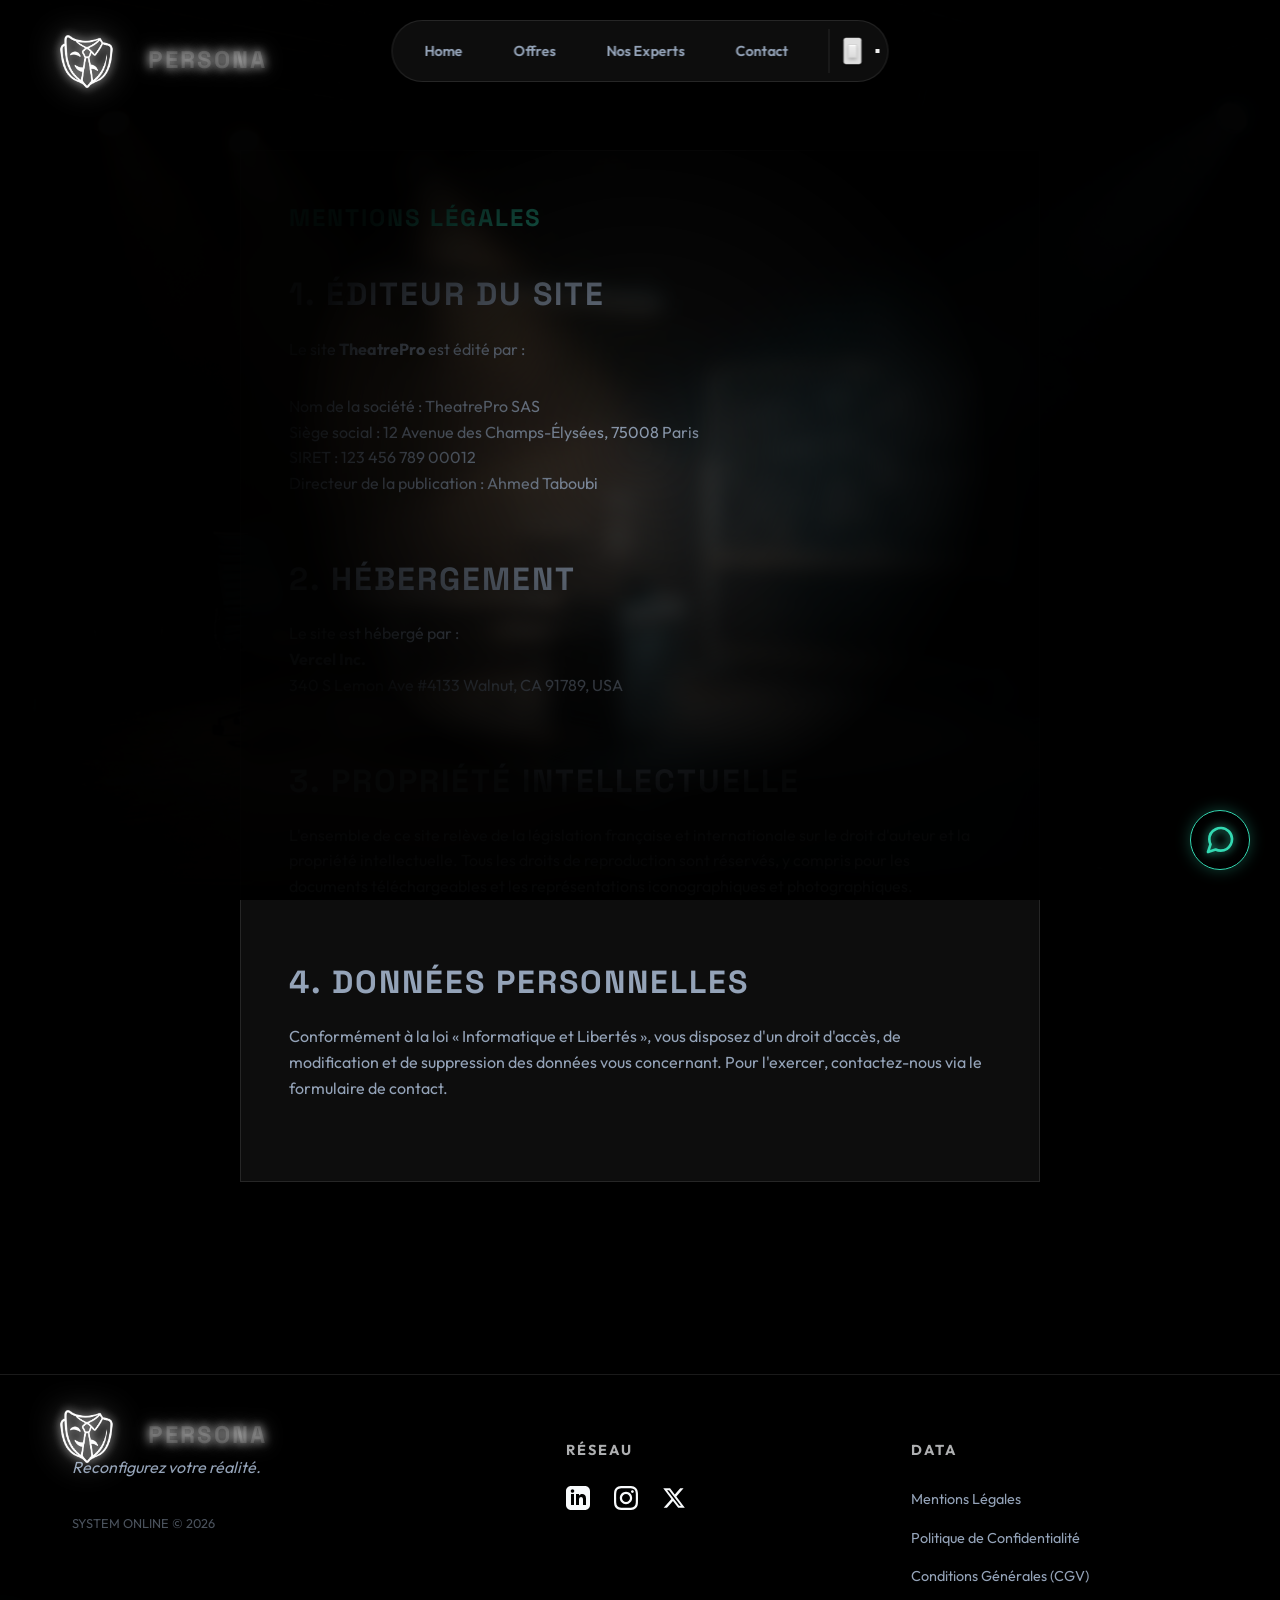
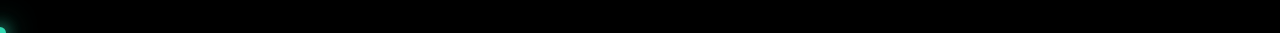
<file: mentions.html>
<!DOCTYPE html>
<html lang="fr">

<head>
    <meta charset="UTF-8">
    <meta name="viewport" content="width=device-width, initial-scale=1.0">
    <title>Mentions Légales - ThéâtrePro Futur</title>
    <meta name="robots" content="noindex">
    <link rel="icon" type="image/png" href="assets/img/favicon_neon_mask.png">
    <!-- FONTS -->
    <link rel="preconnect" href="https://fonts.googleapis.com">
    <link rel="preconnect" href="https://fonts.gstatic.com" crossorigin>
    <link
        href="https://fonts.googleapis.com/css2?family=Outfit:wght@300;400;600&family=Space+Grotesk:wght@300;500;700&display=swap"
        rel="stylesheet">
    <link rel="stylesheet" href="assets/css/styles.css?v=5.0">

</head>

<body class="dark-theme">
    <script>
        (function () {
            try {
                var theme = localStorage.getItem('theme') || 'dark';
                if (theme === 'light') {
                    document.body.classList.remove('dark-theme');
                    document.body.classList.add('light-mode');
                } else {
                    document.body.classList.add('dark-theme');
                    document.body.classList.remove('light-mode');
                }
            } catch (e) { }
        })();
    </script>


    <div class="noise-overlay"></div>
    <div id="spotlight"></div>

    <!-- NAV -->
    <!-- DYNAMIC LIGHTS (Synced with 3D Masks via JS) -->
    <div id="dynamic-lights">
        <div id="light-1" class="moving-glow glow-cyan"></div>
        <div id="light-2" class="moving-glow glow-red"></div>
        <div id="light-3" class="moving-glow glow-purple"></div>
    </div>

    <!-- SITE LOGO (Standalone) -->
    <a href="/" class="site-logo">
        <img src="assets/img/logo-white.png" alt="TheatrePro" class="logo-img logo-dark">
        <img src="assets/img/logo-black.png" alt="TheatrePro" class="logo-img logo-light">
        <span class="logo-text">PERSONA</span>
    </a>

    <!-- TUBELIGHT NAV -->
    <nav class="tubelight-nav">
        <div class="nav-container">
            <!-- Lamp (Active Indicator) -->
            <div id="nav-lamp" class="nav-lamp">
                <div class="lamp-beam"></div>
                <div class="lamp-glow"></div>
            </div>

            <!-- Items Wrapper -->
            <div class="nav-items-wrapper" id="nav-links">
                <a href="/" class="nav-item">Home</a>
                <a href="/#offres" class="nav-item">Offres</a>
                <a href="/squad/" class="nav-item">Nos Experts</a>
                <a href="#contact" class="nav-item">Contact</a>
            </div>

            <!-- Mobile L-Shape Controls -->
            <div class="mobile-l-shape">
                <a href="https://wa.me/212614693835" class="whatsapp-float" target="_blank"
                    aria-label="WhatsApp Contact">
                    <svg xmlns="http://www.w3.org/2000/svg" width="32" height="32" viewBox="0 0 24 24" fill="none"
                        stroke="currentColor" stroke-width="2" stroke-linecap="round" stroke-linejoin="round"
                        class="feather feather-message-circle">
                        <path
                            d="M21 11.5a8.38 8.38 0 0 1-.9 3.8 8.5 8.5 0 0 1-7.6 4.7 8.38 8.38 0 0 1-3.8-.9L3 21l1.9-5.7a8.38 8.38 0 0 1-.9-3.8 8.5 8.5 0 0 1 4.7-7.6 8.38 8.38 0 0 1 3.8-.9h.5a8.48 8.48 0 0 1 8 8v.5z">
                        </path>
                    </svg>
                </a>
                <div class="mobile-bottom-row">
                    <div class="tubelight-switch">
                        <div class="switch-pointer"><span>START THE SHOW</span></div>
                        <div id="theme-switch" class="wall-switch" role="button" aria-label="Interrupteur">
                            <div class="switch-plate">
                                <div class="switch-rocker"></div>
                            </div>
                        </div>
                    </div>
                    <button class="hamburger-menu" id="mobile-menu-btn" aria-label="Menu">
                        <span class="bar"></span>
                        <span class="bar"></span>
                        <span class="bar"></span>
                    </button>
                </div>
            </div>
        </div>
    </nav>

    <!-- CONTENT -->
    <section class="section" style="padding-top: 150px;">
        <div class="container">
            <div class="glass-card" style="padding: 3rem; max-width: 800px; margin: 0 auto;">
                <h1 style="color: var(--neon-cyan); margin-bottom: 2rem;">MENTIONS LÉGALES</h1>

                <div class="legal-content" style="color: var(--text-gray); line-height: 1.6;">
                    <h3>1. ÉDITEUR DU SITE</h3>
                    <p>Le site <strong>TheatrePro</strong> est édité par :</p>
                    <p>
                        Nom de la société : TheatrePro SAS<br>
                        Siège social : 12 Avenue des Champs-Élysées, 75008 Paris<br>
                        SIRET : 123 456 789 00012<br>
                        Directeur de la publication : Ahmed Taboubi
                    </p>
                    <br>

                    <h3>2. HÉBERGEMENT</h3>
                    <p>
                        Le site est hébergé par :<br>
                        <strong>Vercel Inc.</strong><br>
                        340 S Lemon Ave #4133 Walnut, CA 91789, USA
                    </p>
                    <br>

                    <h3>3. PROPRIÉTÉ INTELLECTUELLE</h3>
                    <p>
                        L'ensemble de ce site relève de la législation française et internationale sur le droit d'auteur
                        et la propriété intellectuelle. Tous les droits de reproduction sont réservés, y compris pour
                        les documents téléchargeables et les représentations iconographiques et photographiques.
                    </p>
                    <br>

                    <h3>4. DONNÉES PERSONNELLES</h3>
                    <p>
                        Conformément à la loi « Informatique et Libertés », vous disposez d'un droit d'accès, de
                        modification et de suppression des données vous concernant. Pour l'exercer, contactez-nous via
                        le formulaire de contact.
                    </p>
                </div>
            </div>
        </div>
    </section>

    <!-- WHATSAPP FLOATING BUTTON (DESKTOP EXTERNAL) -->
    <a href="https://wa.me/212614693835" class="whatsapp-desktop" target="_blank" aria-label="WhatsApp Contact">
        <svg xmlns="http://www.w3.org/2000/svg" width="32" height="32" viewBox="0 0 24 24" fill="none"
            stroke="currentColor" stroke-width="2" stroke-linecap="round" stroke-linejoin="round"
            class="feather feather-message-circle">
            <path
                d="M21 11.5a8.38 8.38 0 0 1-.9 3.8 8.5 8.5 0 0 1-7.6 4.7 8.38 8.38 0 0 1-3.8-.9L3 21l1.9-5.7a8.38 8.38 0 0 1-.9-3.8 8.5 8.5 0 0 1 4.7-7.6 8.38 8.38 0 0 1 3.8-.9h.5a8.48 8.48 0 0 1 8 8v.5z">
            </path>
        </svg>
    </a>

    <!-- FOOTER -->
    <footer class="glass-footer">
        <div class="container footer-grid">
            <div class="footer-col brand-col">
                <!-- Footer Logo Replaced -->
                <a href="/" class="site-logo footer-logo">
                    <img src="assets/img/logo-white.png" alt="TheatrePro" class="logo-img logo-dark">
                    <img src="assets/img/logo-black.png" alt="TheatrePro" class="logo-img logo-light">
                    <span class="logo-text">PERSONA</span>
                </a>
                <p class="f-tagline">Reconfigurez votre réalité.</p>
                <div class="copyright">SYSTEM ONLINE © 2026</div>
            </div>

            <div class="footer-col social-col">
                <h4>RÉSEAU</h4>
                <div class="social-links row">
                    <a href="#" class="social-link" aria-label="LinkedIn">
                        <svg viewBox="0 0 24 24" fill="currentColor" width="24" height="24">
                            <path
                                d="M19 0h-14c-2.761 0-5 2.239-5 5v14c0 2.761 2.239 5 5 5h14c2.762 0 5-2.239 5-5v-14c0-2.761-2.238-5-5-5zm-11 19h-3v-11h3v11zm-1.5-12.268c-.966 0-1.75-.79-1.75-1.764s.784-1.764 1.75-1.764 1.75.79 1.75 1.764-.783 1.764-1.75 1.764zm13.5 12.268h-3v-5.604c0-3.368-4-3.113-4 0v5.604h-3v-11h3v1.765c1.396-2.586 7-2.777 7 2.476v6.759z" />
                        </svg>
                    </a>
                    <a href="#" class="social-link" aria-label="Instagram">
                        <svg viewBox="0 0 24 24" fill="currentColor" width="24" height="24">
                            <path
                                d="M12 2.163c3.204 0 3.584.012 4.85.07 3.252.148 4.771 1.691 4.919 4.919.058 1.265.069 1.645.069 4.849 0 3.205-.012 3.584-.069 4.849-.149 3.225-1.664 4.771-4.919 4.919-1.266.058-1.644.07-4.85.07-3.204 0-3.584-.012-4.849-.07-3.26-.149-4.771-1.699-4.919-4.92-.058-1.265-.07-1.644-.07-4.849 0-3.204.013-3.583.07-4.849.149-3.227 1.664-4.771 4.919-4.919 1.266-.057 1.645-.069 4.849-.069zm0-2.163c-3.259 0-3.667.014-4.947.072-4.358.2-6.78 2.618-6.98 6.98-.059 1.281-.073 1.689-.073 4.948 0 3.259.014 3.668.072 4.948.2 4.358 2.618 6.78 6.98 6.98 1.281.058 1.689.072 4.948.072 3.259 0 3.668-.014 4.948-.072 4.354-.2 6.782-2.618 6.979-6.98.059-1.28.073-1.689.073-4.948 0-3.259-.014-3.667-.072-4.947-.196-4.354-2.617-6.78-6.979-6.98-1.281-.059-1.69-.073-4.949-.073zm0 5.838c-3.403 0-6.162 2.759-6.162 6.162s2.759 6.163 6.162 6.163 6.162-2.759 6.162-6.163c0-3.403-2.759-6.162-6.162-6.162zm0 10.162c-2.209 0-4-1.79-4-4 0-2.209 1.791-4 4-4s4 1.791 4 4c0 2.21-1.791 4-4 4zm6.406-11.845c-.796 0-1.441.645-1.441 1.44s.645 1.44 1.441 1.44c.795 0 1.439-.645 1.439-1.44s-.644-1.44-1.439-1.44z" />
                        </svg>
                    </a>
                    <a href="#" class="social-link" aria-label="Twitter">
                        <svg viewBox="0 0 24 24" fill="currentColor" width="24" height="24">
                            <path
                                d="M18.244 2.25h3.308l-7.227 8.26 8.502 11.24H16.17l-5.214-6.817L4.99 21.75H1.68l7.73-8.835L1.254 2.25H8.08l4.713 6.231zm-1.161 17.52h1.833L7.084 4.126H5.117z" />
                        </svg>
                    </a>
                </div>
            </div>

            <div class="footer-col legal-col">
                <h4>DATA</h4>
                <ul class="legal-links">
                    <li><a href="mentions.html">Mentions Légales</a></li>
                    <li><a href="#">Politique de Confidentialité</a></li>
                    <li><a href="#">Conditions Générales (CGV)</a></li>
                </ul>
            </div>
        </div>
    </footer>

    <!-- EXTERNAL SCRIPTS -->
    <script src="assets/js/script.js?v=2.0"></script>
</body>

</html>
</file>
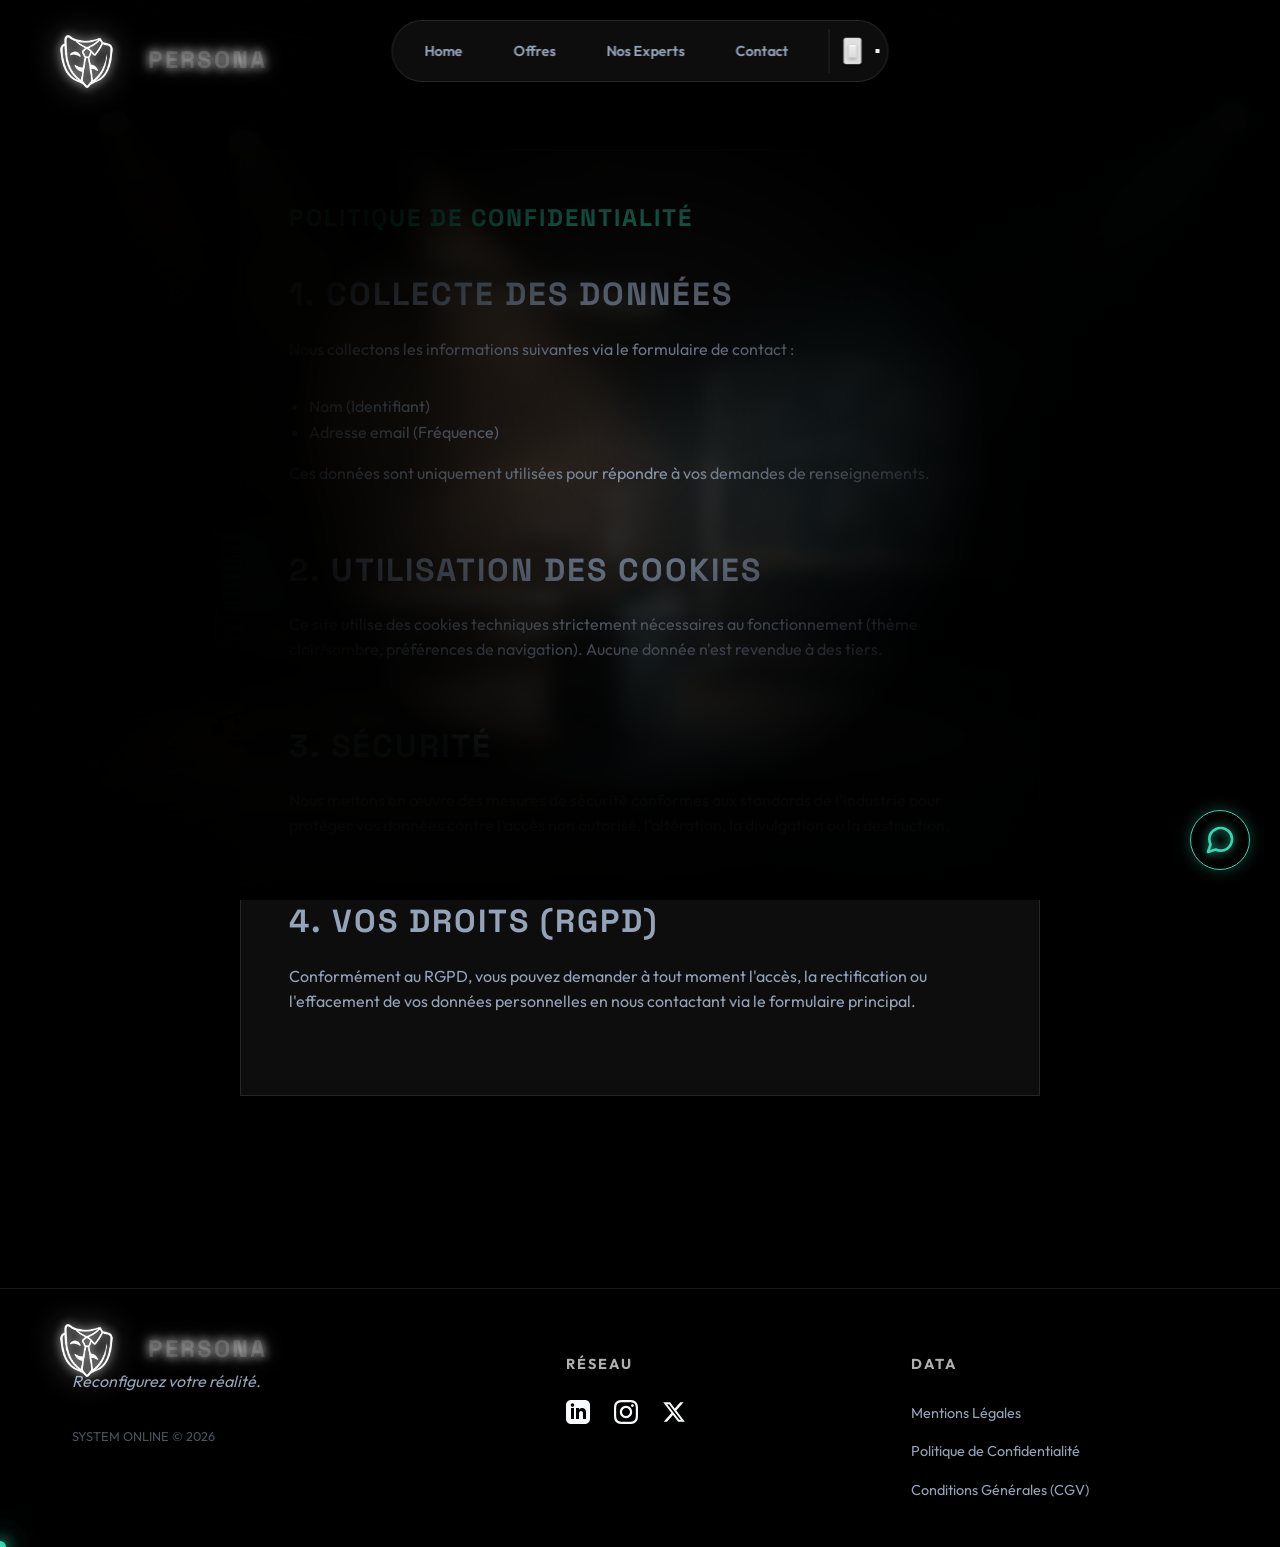
<file: privacy.html>
<!DOCTYPE html>
<html lang="fr">

<head>
    <meta charset="UTF-8">
    <meta name="viewport" content="width=device-width, initial-scale=1.0">
    <title>Confidentialité - ThéâtrePro Futur</title>
    <meta name="robots" content="noindex">
    <link rel="icon" type="image/png" href="assets/img/favicon_neon_mask.png">
    <!-- FONTS -->
    <link rel="preconnect" href="https://fonts.googleapis.com">
    <link rel="preconnect" href="https://fonts.gstatic.com" crossorigin>
    <link
        href="https://fonts.googleapis.com/css2?family=Outfit:wght@300;400;600&family=Space+Grotesk:wght@300;500;700&display=swap"
        rel="stylesheet">
    <link rel="stylesheet" href="assets/css/styles.css?v=5.0">

</head>

<body class="dark-theme">
    <script>
        (function () {
            try {
                var theme = localStorage.getItem('theme') || 'dark';
                if (theme === 'light') {
                    document.body.classList.remove('dark-theme');
                    document.body.classList.add('light-mode');
                } else {
                    document.body.classList.add('dark-theme');
                    document.body.classList.remove('light-mode');
                }
            } catch (e) { }
        })();
    </script>


    <div class="noise-overlay"></div>
    <div id="spotlight"></div>

    <!-- NAV -->
    <!-- DYNAMIC LIGHTS (Synced with 3D Masks via JS) -->
    <div id="dynamic-lights">
        <div id="light-1" class="moving-glow glow-cyan"></div>
        <div id="light-2" class="moving-glow glow-red"></div>
        <div id="light-3" class="moving-glow glow-purple"></div>
    </div>

    <!-- SITE LOGO (Standalone) -->
    <a href="/" class="site-logo">
        <img src="assets/img/logo-white.png" alt="TheatrePro" class="logo-img logo-dark">
        <img src="assets/img/logo-black.png" alt="TheatrePro" class="logo-img logo-light">
        <span class="logo-text">PERSONA</span>
    </a>

    <!-- TUBELIGHT NAV -->
    <nav class="tubelight-nav">
        <div class="nav-container">
            <!-- Lamp (Active Indicator) -->
            <div id="nav-lamp" class="nav-lamp">
                <div class="lamp-beam"></div>
                <div class="lamp-glow"></div>
            </div>

            <!-- Items Wrapper -->
            <div class="nav-items-wrapper" id="nav-links">
                <a href="/" class="nav-item">Home</a>
                <a href="/#offres" class="nav-item">Offres</a>
                <a href="/squad/" class="nav-item">Nos Experts</a>
                <a href="#contact" class="nav-item">Contact</a>
            </div>

            <!-- Mobile L-Shape Controls -->
            <div class="mobile-l-shape">
                <a href="https://wa.me/212614693835" class="whatsapp-float" target="_blank"
                    aria-label="WhatsApp Contact">
                    <svg xmlns="http://www.w3.org/2000/svg" width="32" height="32" viewBox="0 0 24 24" fill="none"
                        stroke="currentColor" stroke-width="2" stroke-linecap="round" stroke-linejoin="round"
                        class="feather feather-message-circle">
                        <path
                            d="M21 11.5a8.38 8.38 0 0 1-.9 3.8 8.5 8.5 0 0 1-7.6 4.7 8.38 8.38 0 0 1-3.8-.9L3 21l1.9-5.7a8.38 8.38 0 0 1-.9-3.8 8.5 8.5 0 0 1 4.7-7.6 8.38 8.38 0 0 1 3.8-.9h.5a8.48 8.48 0 0 1 8 8v.5z">
                        </path>
                    </svg>
                </a>
                <div class="mobile-bottom-row">
                    <div class="tubelight-switch">
                        <div class="switch-pointer"><span>START THE SHOW</span></div>
                        <div id="theme-switch" class="wall-switch" role="button" aria-label="Interrupteur">
                            <div class="switch-plate">
                                <div class="switch-rocker"></div>
                            </div>
                        </div>
                    </div>
                    <button class="hamburger-menu" id="mobile-menu-btn" aria-label="Menu">
                        <span class="bar"></span>
                        <span class="bar"></span>
                        <span class="bar"></span>
                    </button>
                </div>
            </div>
        </div>
    </nav>

    <!-- CONTENT -->
    <section class="section" style="padding-top: 150px;">
        <div class="container">
            <div class="glass-card" style="padding: 3rem; max-width: 800px; margin: 0 auto;">
                <h1 style="color: var(--neon-cyan); margin-bottom: 2rem;">POLITIQUE DE CONFIDENTIALITÉ</h1>

                <div class="legal-content" style="color: var(--text-gray); line-height: 1.6;">
                    <h3>1. COLLECTE DES DONNÉES</h3>
                    <p>Nous collectons les informations suivantes via le formulaire de contact :</p>
                    <ul style="list-style-type: disc; margin-left: 20px; margin-bottom: 1rem;">
                        <li>Nom (Identifiant)</li>
                        <li>Adresse email (Fréquence)</li>
                    </ul>
                    <p>Ces données sont uniquement utilisées pour répondre à vos demandes de renseignements.</p>
                    <br>

                    <h3>2. UTILISATION DES COOKIES</h3>
                    <p>
                        Ce site utilise des cookies techniques strictement nécessaires au fonctionnement (thème
                        clair/sombre, préférences de navigation). Aucune donnée n'est revendue à des tiers.
                    </p>
                    <br>

                    <h3>3. SÉCURITÉ</h3>
                    <p>
                        Nous mettons en œuvre des mesures de sécurité conformes aux standards de l'industrie pour
                        protéger vos données contre l'accès non autorisé, l'altération, la divulgation ou la
                        destruction.
                    </p>
                    <br>

                    <h3>4. VOS DROITS (RGPD)</h3>
                    <p>
                        Conformément au RGPD, vous pouvez demander à tout moment l'accès, la rectification ou
                        l'effacement de vos données personnelles en nous contactant via le formulaire principal.
                    </p>
                </div>
            </div>
        </div>
    </section>

    <!-- WHATSAPP FLOATING BUTTON (DESKTOP EXTERNAL) -->
    <a href="https://wa.me/212614693835" class="whatsapp-desktop" target="_blank" aria-label="WhatsApp Contact">
        <svg xmlns="http://www.w3.org/2000/svg" width="32" height="32" viewBox="0 0 24 24" fill="none"
            stroke="currentColor" stroke-width="2" stroke-linecap="round" stroke-linejoin="round"
            class="feather feather-message-circle">
            <path
                d="M21 11.5a8.38 8.38 0 0 1-.9 3.8 8.5 8.5 0 0 1-7.6 4.7 8.38 8.38 0 0 1-3.8-.9L3 21l1.9-5.7a8.38 8.38 0 0 1-.9-3.8 8.5 8.5 0 0 1 4.7-7.6 8.38 8.38 0 0 1 3.8-.9h.5a8.48 8.48 0 0 1 8 8v.5z">
            </path>
        </svg>
    </a>

    <!-- FOOTER -->
    <footer class="glass-footer">
        <div class="container footer-grid">
            <div class="footer-col brand-col">
                <!-- Footer Logo Replaced -->
                <a href="/" class="site-logo footer-logo">
                    <img src="assets/img/logo-white.png" alt="TheatrePro" class="logo-img logo-dark">
                    <img src="assets/img/logo-black.png" alt="TheatrePro" class="logo-img logo-light">
                    <span class="logo-text">PERSONA</span>
                </a>
                <p class="f-tagline">Reconfigurez votre réalité.</p>
                <div class="copyright">SYSTEM ONLINE © 2026</div>
            </div>

            <div class="footer-col social-col">
                <h4>RÉSEAU</h4>
                <div class="social-links row">
                    <a href="#" class="social-link" aria-label="LinkedIn">
                        <svg viewBox="0 0 24 24" fill="currentColor" width="24" height="24">
                            <path
                                d="M19 0h-14c-2.761 0-5 2.239-5 5v14c0 2.761 2.239 5 5 5h14c2.762 0 5-2.239 5-5v-14c0-2.761-2.238-5-5-5zm-11 19h-3v-11h3v11zm-1.5-12.268c-.966 0-1.75-.79-1.75-1.764s.784-1.764 1.75-1.764 1.75.79 1.75 1.764-.783 1.764-1.75 1.764zm13.5 12.268h-3v-5.604c0-3.368-4-3.113-4 0v5.604h-3v-11h3v1.765c1.396-2.586 7-2.777 7 2.476v6.759z" />
                        </svg>
                    </a>
                    <a href="#" class="social-link" aria-label="Instagram">
                        <svg viewBox="0 0 24 24" fill="currentColor" width="24" height="24">
                            <path
                                d="M12 2.163c3.204 0 3.584.012 4.85.07 3.252.148 4.771 1.691 4.919 4.919.058 1.265.069 1.645.069 4.849 0 3.205-.012 3.584-.069 4.849-.149 3.225-1.664 4.771-4.919 4.919-1.266.058-1.644.07-4.85.07-3.204 0-3.584-.012-4.849-.07-3.26-.149-4.771-1.699-4.919-4.92-.058-1.265-.07-1.644-.07-4.849 0-3.204.013-3.583.07-4.849.149-3.227 1.664-4.771 4.919-4.919 1.266-.057 1.645-.069 4.849-.069zm0-2.163c-3.259 0-3.667.014-4.947.072-4.358.2-6.78 2.618-6.98 6.98-.059 1.281-.073 1.689-.073 4.948 0 3.259.014 3.668.072 4.948.2 4.358 2.618 6.78 6.98 6.98 1.281.058 1.689.072 4.948.072 3.259 0 3.668-.014 4.948-.072 4.354-.2 6.782-2.618 6.979-6.98.059-1.28.073-1.689.073-4.948 0-3.259-.014-3.667-.072-4.947-.196-4.354-2.617-6.78-6.979-6.98-1.281-.059-1.69-.073-4.949-.073zm0 5.838c-3.403 0-6.162 2.759-6.162 6.162s2.759 6.163 6.162 6.163 6.162-2.759 6.162-6.163c0-3.403-2.759-6.162-6.162-6.162zm0 10.162c-2.209 0-4-1.79-4-4 0-2.209 1.791-4 4-4s4 1.791 4 4c0 2.21-1.791 4-4 4zm6.406-11.845c-.796 0-1.441.645-1.441 1.44s.645 1.44 1.441 1.44c.795 0 1.439-.645 1.439-1.44s-.644-1.44-1.439-1.44z" />
                        </svg>
                    </a>
                    <a href="#" class="social-link" aria-label="Twitter">
                        <svg viewBox="0 0 24 24" fill="currentColor" width="24" height="24">
                            <path
                                d="M18.244 2.25h3.308l-7.227 8.26 8.502 11.24H16.17l-5.214-6.817L4.99 21.75H1.68l7.73-8.835L1.254 2.25H8.08l4.713 6.231zm-1.161 17.52h1.833L7.084 4.126H5.117z" />
                        </svg>
                    </a>
                </div>
            </div>

            <div class="footer-col legal-col">
                <h4>DATA</h4>
                <ul class="legal-links">
                    <li><a href="mentions.html">Mentions Légales</a></li>
                    <li><a href="privacy.html">Politique de Confidentialité</a></li>
                    <li><a href="#">Conditions Générales (CGV)</a></li>
                </ul>
            </div>
        </div>
    </footer>

    <!-- EXTERNAL SCRIPTS -->
    <script src="assets/js/script.js?v=2.0"></script>
</body>

</html>
</file>
<file: assets/css/styles.css>
:root {
    --bg-dark: #000000;
    /* Pure Black */
    --bg-darker: #050505;
    --neon-purple: #706FD3;
    --neon-pink: #FF5252;
    /* "Theatrical Red" turned Neon */
    --neon-cyan: #33D9B2;
    --text-white: #F8FAFC;
    --text-gray: #94A3B8;

    --font-heading: 'Space Grotesk', sans-serif;
    --font-body: 'Outfit', sans-serif;

    --glass-bg: rgba(255, 255, 255, 0.05);
    --glass-border: rgba(255, 255, 255, 0.1);
    --glass-blur: 10px;
}

* {
    margin: 0;
    padding: 0;
    box-sizing: border-box;
}

body {
    background-color: var(--bg-dark);
   /* Robust background fallbacks for GitHub Pages / Deployed environments */
    background-image: url("../img/theatre_stage_bg.png"); /* Fallback for browsers that struggle with multi-layer backgrounds */
    background-image: linear-gradient(rgba(0, 0, 0, 0.7), rgba(0, 0, 0, 0.7)), url("../img/theatre_stage_bg.png");
    background-size: cover;
    background-position: center;
    background-attachment: fixed;
    color: var(--text-white);
    font-family: var(--font-body);
    overflow-x: hidden;
    position: relative;
    line-height: 1.6;
}

/* Fix for mobile where 'background-attachment: fixed' is broken */
@media screen and (max-width: 768px) {
    body {
        background-attachment: scroll;
    }
}

/* BACKGROUND FX */
.noise-overlay {
    position: fixed;
    top: 0;
    left: 0;
    width: 100vw;
    height: 100vh;
    background: url('[data-uri]');
    opacity: 0.03;
    pointer-events: none;
    z-index: 1;
}

#spotlight {
    position: fixed;
    top: 0;
    left: 0;
    width: 100%;
    height: 100%;
    pointer-events: none;
    z-index: 50;
    background-color: rgba(0, 0, 0, 0.96);
    /* Deep darkness */

    /* COMPOSITE MASK: Punches holes for Mouse AND Masks */
    /* 1. Mouse Spotlight */
    /* 2. Mask 1 (Cyan) */
    /* 3. Mask 2 (Red) */
    /* 4. Mask 3 (Purple) */

    /* Standard Mask Composite (Chrome/Edge/Firefox) */
    mask-image:
        radial-gradient(circle 350px at var(--x, 50%) var(--y, 50%), transparent 0%, black 100%),
        radial-gradient(circle 250px at var(--mx1, -100%) var(--my1, -100%), transparent 0%, black 100%),
        radial-gradient(circle 250px at var(--mx2, -100%) var(--my2, -100%), transparent 0%, black 100%),
        radial-gradient(circle 250px at var(--mx3, -100%) var(--my3, -100%), transparent 0%, black 100%);

    mask-composite: intersect;
    -webkit-mask-composite: source-in;
    /* For WebKit/Blink (Composite Opacity Intersect) */

    will-change: mask-image;
}

/* REMOVED OLD DYNAMIC LIGHTS */
#dynamic-lights {
    display: none;
}

#webgl-bg {
    position: fixed;
    top: 0;
    left: 0;
    width: 100%;
    height: 100%;
    z-index: -10;
    /* DEEP BACKGROUND */
    pointer-events: none;
    /* Let clicks pass through */
}

.glowing-orb {
    position: fixed;
    border-radius: 50%;
    filter: blur(100px);
    z-index: 0;
    opacity: 0.4;
    animation: float 10s infinite ease-in-out;
}

.orb-1 {
    width: 400px;
    height: 400px;
    background: var(--neon-purple);
    top: -100px;
    left: -100px;
}

.orb-2 {
    width: 300px;
    height: 300px;
    background: var(--neon-pink);
    right: -50px;
    animation-delay: -5s;
}

/* DYNAMIC LIGHTS (SYNCED WITH 3D) */
/* DYNAMIC LIGHTS (SYNCED WITH 3D) */
/* DYNAMIC LIGHTS (SYNCED WITH 3D) */
#dynamic-lights {
    position: fixed;
    top: 0;
    left: 0;
    width: 100%;
    height: 100%;
    pointer-events: none;
    z-index: 99;
    /* ON TOP of text to light it up */
    mix-blend-mode: overlay;
    /* Standard lighting mode */
}

.moving-glow {
    position: absolute;
    width: 700px;
    height: 700px;
    border-radius: 50%;
    transform: translate(-50%, -50%);
    filter: blur(50px);
    opacity: 0;
    transition: opacity 0.5s ease;
}

/* WHITE CENTERS for realistic "lamp" effect, fading to color */
.glow-cyan {
    background: radial-gradient(circle, rgba(255, 255, 255, 0.9) 0%, rgba(51, 217, 178, 0.4) 30%, transparent 70%);
}

.glow-red {
    background: radial-gradient(circle, rgba(255, 255, 255, 0.9) 0%, rgba(255, 82, 82, 0.4) 30%, transparent 70%);
}

.glow-purple {
    background: radial-gradient(circle, rgba(255, 255, 255, 0.9) 0%, rgba(112, 111, 211, 0.4) 30%, transparent 70%);
}

/* Hide in Light Mode */
body.light-mode #dynamic-lights {
    display: none;
}



@keyframes beam-sway {
    0% {
        transform: rotate(var(--r, 0deg)) scaleY(1);
        opacity: 0.5;
    }

    100% {
        transform: rotate(calc(var(--r, 0deg) + 3deg)) scaleY(1.1);
        opacity: 0.7;
    }
}

.beam-left {
    --r: 20deg;
}

.beam-center {
    --r: 0deg;
}

.beam-right {
    --r: -20deg;
}

/* LIGHT MODE OVERRIDES FOR LIGHTS */
body.light-mode #stage-lighting {
    display: none;
}

@keyframes float {

    0%,
    100% {
        transform: translate(0, 0);
    }

    50% {
        transform: translate(50px, 50px);
    }
}

.container {
    max-width: 1200px;
    margin: 0 auto;
    padding: 0 2rem;
    position: relative;
    z-index: 10;
}

/* TYPOGRAPHY & UTILS */
h1,
h2,
h3 {
    font-family: var(--font-heading);
    text-transform: uppercase;
    letter-spacing: 2px;
}

.section {
    padding: 8rem 0;
}

.center {
    text-align: center;
}

/* NAV */
.navbar {
    position: fixed;
    top: 0;
    width: 100%;
    z-index: 1000;
    padding: 1.5rem 0;
    transition: all 0.3s;
}

.glass-nav {
    background: rgba(0, 0, 0, 0.9);
    backdrop-filter: blur(20px);
    border-bottom: 1px solid var(--glass-border);
}

.nav-container {
    display: flex;
    justify-content: space-between;
    align-items: center;
}

.logo {
    font-size: 1.5rem;
    font-weight: 700;
    letter-spacing: 4px;
}

.neon-text {
    color: var(--neon-purple);
    text-shadow: 0 0 10px rgba(112, 111, 211, 0.5);
}

.nav-links {
    list-style: none;
    display: flex;
    gap: 3rem;
    align-items: center;
}

.nav-links a {
    color: var(--text-white);
    text-decoration: none;
    font-size: 0.9rem;
    letter-spacing: 2px;
    position: relative;
}

.hover-underline::after {
    content: '';
    position: absolute;
    width: 0;
    height: 2px;
    bottom: -5px;
    left: 0;
    background-color: var(--neon-cyan);
    transition: width 0.3s ease;
}

.hover-underline:hover::after,
.hover-underline.active::after {
    width: 100%;
}

.hover-underline.active {
    color: var(--neon-cyan);
    text-shadow: 0 0 5px rgba(0, 243, 255, 0.5);
}

.btn-neon {
    border: 1px solid var(--neon-purple);
    padding: 0.8rem 1.5rem;
    color: var(--neon-purple);
    transition: all 0.3s;
}

.btn-neon:hover {
    background: var(--neon-purple);
    color: #fff;
    box-shadow: 0 0 20px rgba(112, 111, 211, 0.4);
}

/* HERO */
.hero {
    height: 100vh;
    display: flex;
    align-items: center;
    background: radial-gradient(circle at center, transparent 0%, var(--bg-darker) 100%);
}

.hero h1 {
    font-size: 5rem;
    line-height: 1;
    margin-bottom: 2rem;
    background: linear-gradient(to right, #fff, var(--text-gray));
    background-clip: text;
    -webkit-background-clip: text;
    -webkit-text-fill-color: transparent;
}

.glitch-text {
    position: relative;
}

.subtitle {
    font-size: 1.5rem;
    color: var(--text-gray);
    margin-bottom: 3rem;
    max-width: 800px;
    /* Increased slightly for better fit */
    margin-left: auto;
    margin-right: auto;
    text-align: center;
}

.btn-main {
    background: var(--neon-pink);
    color: #fff;
    padding: 1.2rem 3rem;
    text-decoration: none;
    font-weight: 700;
    letter-spacing: 2px;
    display: inline-block;
    border: none;
    cursor: pointer;
    transition: transform 0.2s, box-shadow 0.2s;
}

.btn-main:hover {
    transform: scale(1.05);
    box-shadow: 0 0 30px rgba(255, 82, 82, 0.4);
}

/* GRID ASYMMETRIC */
.grid-asymmetric {
    display: grid;
    grid-template-columns: 1fr 1fr;
    gap: 5rem;
    align-items: center;
}

.neon-title {
    font-size: 3rem;
    color: var(--neon-cyan);
    margin-bottom: 2rem;
}

.cyber-list {
    list-style: none;
}

.cyber-list li {
    font-size: 1.5rem;
    margin-bottom: 1.5rem;
    border-bottom: 1px solid var(--glass-border);
    padding-bottom: 1rem;
}

.marker {
    color: var(--neon-pink);
    margin-right: 1rem;
}

.glass-card {
    background: var(--glass-bg);
    backdrop-filter: blur(var(--glass-blur));
    border: 1px solid var(--glass-border);
    padding: 3rem;
    position: relative;
    overflow: hidden;
    transition: all 0.4s ease;
}

.glass-card h3 {
    font-size: 2rem;
    margin-bottom: 1rem;
}

.glass-card p {
    color: var(--text-gray);
    margin-bottom: 2rem;
}

/* OFFERS GRID */
.cards-grid {
    display: grid;
    grid-template-columns: repeat(3, 1fr);
    gap: 2rem;
    margin-top: 4rem;
}

.hover-lift:hover {
    transform: translateY(-10px);
    border-color: var(--neon-purple);
    box-shadow: 0 10px 40px rgba(112, 111, 211, 0.1);
}

.border-neon {
    border-color: var(--neon-purple);
}

.link-arrow {
    color: var(--neon-purple);
    text-decoration: none;
    font-weight: 700;
    letter-spacing: 1px;
}

/* FORM */
.center-content {
    display: flex;
    justify-content: center;
}

.glass-form {
    background: var(--glass-bg);
    backdrop-filter: blur(30px);
    padding: 4rem;
    width: 600px;
    border: 1px solid var(--glass-border);
}

.glass-form h2 {
    margin-bottom: 0.5rem;
    font-size: 2rem;
}

.glass-form p {
    color: var(--text-gray);
    margin-bottom: 3rem;
}

.input-group {
    position: relative;
    margin-bottom: 2.5rem;
}

.input-group input {
    width: 100%;
    background: transparent;
    border: none;
    border-bottom: 1px solid var(--text-gray);
    padding: 0.5rem 0;
    color: #fff;
    font-family: var(--font-body);
    font-size: 1.2rem;
}

.input-group input:focus {
    outline: none;
    border-bottom-color: var(--neon-cyan);
}

.input-group label {
    position: absolute;
    top: 0;
    left: 0;
    color: var(--text-gray);
    pointer-events: none;
    transition: 0.3s;
    font-size: 0.9rem;
    letter-spacing: 2px;
}

.input-group input:focus~label,
.input-group input:valid~label {
    top: -20px;
    font-size: 0.7rem;
    color: var(--neon-cyan);
}

.full-width {
    width: 100%;
}

/* ANIMATION CLASSES */
.reveal-on-scroll {
    opacity: 0;
    transform: translateY(30px);
    transition: all 0.8s cubic-bezier(0.5, 0, 0, 1);
}

.reveal-on-scroll.visible {
    opacity: 1;
    transform: translateY(0);
}

.slide-right {
    transform: translateX(-50px);
}

.slide-right.visible {
    transform: translateX(0);
}

.slide-left {
    transform: translateX(50px);
}

.slide-left.visible {
    transform: translateX(0);
}

.scale-up {
    transform: scale(0.9);
}

.scale-up.visible {
    transform: scale(1);
}

.delay-100 {
    transition-delay: 0.1s;
}

.delay-200 {
    transition-delay: 0.2s;
}

.delay-300 {
    transition-delay: 0.3s;
}

/* FOOTER */
.footer-flex {
    display: flex;
    justify-content: space-between;
    padding: 2rem 0;
    border-top: 1px solid var(--glass-border);
    margin-top: 5rem;
    color: var(--text-gray);
}

/* 1. CUSTOM CURSOR IS BACK */
body {
    cursor: none;
}

.cursor {
    width: 12px;
    height: 12px;
    background-color: var(--neon-cyan);
    border-radius: 50%;
    position: fixed;
    pointer-events: none;
    z-index: 2147483647;
    /* MAX INT */
    transition: width 0.3s, height 0.3s, background-color 0.3s;
    /* Only animate size/color, NOT position */
    transform: translate(-50%, -50%);
    display: block !important;
    mix-blend-mode: normal;
    /* Glow effect -> Light Source */
    box-shadow: 0 0 15px var(--neon-cyan), 0 0 30px var(--neon-cyan);
}

.cursor.hovered {
    transform: translate(-50%, -50%) scale(4);
    background-color: transparent;
    border: 1px solid var(--neon-cyan);
    box-shadow: 0 0 10px var(--neon-cyan);
}

/* 2. MARQUEE TEXT */
/* MARQUEE REMOVED */

/* 3. BLEND MODES & STROKE TEXT */
.blend-text {
    mix-blend-mode: difference;
    color: #fff;
    position: relative;
    z-index: 10;
}

.stroke-text-bg {
    position: absolute;
    font-size: 10rem;
    font-family: var(--font-heading);
    font-weight: 900;
    color: transparent;
    -webkit-text-stroke: 1px rgba(255, 255, 255, 0.05);
    z-index: 0;
    pointer-events: none;
    white-space: nowrap;
}

/* Position helpers for background text */
.bg-text-1 {
    top: 10%;
    left: -5%;
    transform: rotate(5deg);
}

.bg-text-2 {
    bottom: 10%;
    right: -5%;
    transform: rotate(-5deg);
}

/* 4. 3D FLOATING MASKS (Simplified to 2D for visibility) */
.mask-background {
    position: fixed !important;
    top: 0;
    left: 0;
    width: 100vw;
    height: 100vh !important;
    pointer-events: none;
    z-index: -1 !important;
    overflow: hidden;
}

.floating-mask {
    position: absolute;
    width: 200px;
    height: 200px;
    color: rgba(255, 255, 255, 0.8);
    opacity: 0.15;
    /* GHOST EFFECT */
    animation: float2D 20s infinite ease-in-out;
    animation: float2D 20s infinite ease-in-out;
    filter: blur(2px);
}

.floating-mask svg {
    width: 100%;
    height: 100%;
    display: block;
    /* Removes descender space */
}

.mask-1 {
    top: 10%;
    left: 5%;
    width: 200px;
    height: 200px;
    animation-delay: 0s;
}

.mask-2 {
    bottom: 10%;
    right: 5%;
    width: 300px;
    height: 300px;
    animation-delay: -5s;
}

.mask-3 {
    top: 50%;
    left: 50%;
    transform: translate(-50%, -50%);
    width: 150px;
    height: 150px;
    opacity: 0.4;
    animation-delay: -10s;
}

@keyframes float2D {

    0%,
    100% {
        transform: translate(0, 0) rotate(0deg);
    }

    33% {
        transform: translate(30px, -50px) rotate(10deg);
    }

    66% {
        transform: translate(-20px, 30px) rotate(-5deg);
    }
}

/* --- MOBILE OPTIMIZATION --- */
/* --- MOBILE OPTIMIZATION V2 (FIXED) --- */
@media (max-width: 768px) {

    /* GLOBAL RESET FOR MOBILE */
    html,
    body {
        overflow-x: hidden;
        /* CRITICAL: Stop horizontal scroll */
        width: 100%;
    }

    /* 1. TYPOGRAPHY & SPACING */
    .hero-content {
        padding-top: 120px;
        /* Push content down below Fixed Nav */
    }

    .hero-content h1 {
        font-size: 2.5rem !important;
        line-height: 1.2;
    }

    .subtitle {
        font-size: 1rem;
        padding: 0 1rem;
    }

    /* 2. LAYOUT STACKING */
    .grid-asymmetric,
    .cards-grid,
    .footer-flex {
        display: flex;
        flex-direction: column;
        width: 100%;
        gap: 2rem;
        margin-top: 2rem;
    }

    /* Override grid specific */
    .cards-grid {
        grid-template-columns: 1fr;
    }

    .glass-form {
        width: 100% !important;
        padding: 1.5rem;
        margin: 0 auto;
    }

    .container {
        width: 100%;
        padding: 0 1.5rem;
    }

    /* 3. NAVIGATION (VERTICAL STACK) */
    .nav-container {
        flex-direction: column;
        padding: 1rem 0;
        gap: 1rem;
    }

    .nav-links {
        display: flex;
        flex-direction: column;
        /* Stack links vertically */
        gap: 1rem;
        width: 100%;
        text-align: center;
        padding: 0;
    }

    .nav-links li {
        width: 100%;
    }

    .logo {
        margin-bottom: 0.5rem;
    }

    /* 4. DISABLE HEAVY FEATURES */
    #spotlight,
    .cursor {
        display: none !important;
    }

    canvas#webgl-bg {
        opacity: 0.3;
        /* Dim background to improve text readability */
    }
}

/* --- THEME TOGGLE (ADDED V8) --- */
.theme-btn {
    background: none;
    border: 1px solid var(--glass-border);
    border-radius: 50%;
    width: 40px;
    height: 40px;
    font-size: 1.2rem;
    cursor: pointer;
    transition: all 0.3s ease;
    display: flex;
    align-items: center;
    justify-content: center;
    margin-left: 1rem;
    color: var(--text-white);
}

.theme-btn:hover {
    background: rgba(255, 255, 255, 0.1);
    transform: scale(1.1);
}

/* LIGHT MODE OVERRIDES */
body.light-mode {
    --bg-dark: #f8f9fa;
    --bg-darker: #ffffff;
    --text-white: #0f172a;
    --text-gray: #475569;
    --glass-bg: rgba(0, 0, 0, 0.05);
    --glass-border: rgba(0, 0, 0, 0.1);
    background-image: none;
}

body.light-mode #spotlight {
    display: none !important;
}

body.light-mode .glass-nav {
    background: rgba(255, 255, 255, 0.9);
}

body.light-mode .theme-btn {
    color: #000;
    border-color: rgba(0, 0, 0, 0.2);
}

/* Light Mode Cursor Fix */
body.light-mode {
    cursor: auto !important;
}

body.light-mode .cursor {
    display: none !important;
}

/* --- REALISTIC WALL SWITCH (ADDED V11) --- */
.wall-switch {
    margin-left: 1.5rem;
    cursor: pointer;
    perspective: 500px;
    width: 30px;
    /* Ensure visibility */
    height: 44px;
    display: block;
    /* Ensure visibility */
}

.switch-plate {
    width: 30px;
    height: 44px;
    background: #e0e0e0;
    border: 1px solid #d0d0d0;
    border-radius: 4px;
    box-shadow:
        inset 0 1px 0 rgba(255, 255, 255, 0.8),
        0 2px 3px rgba(0, 0, 0, 0.5);
    display: flex;
    justify-content: center;
    align-items: center;
    position: relative;
    transition: all 0.3s ease;
}

.switch-rocker {
    width: 14px;
    height: 24px;
    background: linear-gradient(to bottom, #f0f0f0 0%, #dcdcdc 100%);
    border: 1px solid #ccc;
    box-shadow: 0 4px 6px rgba(0, 0, 0, 0.2), inset 0 2px 0 rgba(255, 255, 255, 1);
    transform-style: preserve-3d;
    transition: transform 0.2s cubic-bezier(0.4, 0.0, 0.2, 1);
    transform: rotateX(-20deg);
    /* OFF STATE */
}

/* ON STATE (Light Mode) */
body.light-mode .switch-rocker {
    transform: rotateX(20deg);
    /* ON STATE */
    background: linear-gradient(to top, #f0f0f0 0%, #dcdcdc 100%);
    box-shadow: 0 -2px 4px rgba(0, 0, 0, 0.2), inset 0 -2px 0 rgba(255, 255, 255, 1);
}

body.light-mode .switch-plate {
    background: #f8f8f8;
    border-color: #e0e0e0;
    box-shadow: 0 2px 5px rgba(0, 0, 0, 0.1);
}

/* --- SWITCH POINTER (START HERE) --- */
.tubelight-switch {
    position: relative !important; /* Ensure pointer is centered under THIS element */
}
.switch-pointer {
    display: none; /* Hide in Dark Mode */
    position: absolute;
    left: 50%;
    top: 150%; /* BELOW desktop switch */
    transform: translateX(-50%);
    flex-direction: column-reverse; /* Arrow then Text */
    align-items: center;
    gap: 2px;
    white-space: nowrap;
    pointer-events: none;
    animation: bounceDownPointer 2s infinite ease-in-out;
    z-index: 50000;
}

body.light-mode .switch-pointer {
    display: flex !important; /* Visible ONLY when Lights are ON */
}

.switch-pointer span {
    font-family: var(--font-heading) !important;
    font-size: 0.65rem !important;
    font-weight: 700;
    color: var(--neon-cyan);
    text-shadow: 0 0 10px var(--neon-cyan);
    letter-spacing: 1px;
    background: rgba(0, 0, 0, 0.9);
    padding: 2px 8px;
    border: 1px solid var(--neon-cyan);
    border-radius: 4px;
    text-transform: uppercase;
}

.switch-pointer::after {
    content: '↑'; /* Point UP to switch from below */
    font-size: 1.2rem;
    line-height: 1;
    color: var(--neon-cyan);
    text-shadow: 0 0 10px var(--neon-cyan);
}

@keyframes bounceDownPointer {
    0%, 100% { transform: translateX(-50%) translateY(0); }
    50% { transform: translateX(-50%) translateY(5px); }
}

@media (max-width: 768px) {
    .switch-pointer {
        top: auto;
        bottom: 150%; /* ABOVE mobile switch */
        flex-direction: column; /* Text then Arrow */
    }
    .switch-pointer::after {
        content: '↓'; /* Point DOWN to switch from above */
    }
}




@media (max-width: 768px) {
    .switch-pointer {
        top: auto;
        bottom: 140%;
        flex-direction: column; /* Text then Arrow */
        z-index: 50000; /* Ensure on top of everything on mobile */
    }
    .switch-pointer::after {
        content: '↓'; /* Point DOWN to the switch */
    }
    @keyframes bounceDown {
        0%, 100% { transform: translateX(-50%) translateY(0); }
        50% { transform: translateX(-50%) translateY(-5px); }
    }
}

.glass-footer {
    border-top: 1px solid var(--glass-border);
    background: linear-gradient(to top, rgba(0, 0, 0, 0.9), rgba(0, 0, 0, 0.6));
    backdrop-filter: blur(20px);
    padding: 4rem 0 2rem;
    margin-top: 4rem;
    position: relative;
    z-index: 10;
}

.footer-grid {
    display: grid;
    grid-template-columns: 1.5fr 1fr 1fr;
    gap: 3rem;
}

.footer-col h4 {
    color: var(--text-white);
    font-size: 0.9rem;
    letter-spacing: 2px;
    margin-bottom: 1.5rem;
    opacity: 0.7;
}

.f-tagline {
    color: var(--text-gray);
    margin: 1rem 0;
    font-style: italic;
}

.copyright {
    color: var(--text-gray);
    font-size: 0.8rem;
    margin-top: 2rem;
    opacity: 0.5;
}

/* Social Links */
.social-links {
    display: flex;
    flex-direction: column;
    gap: 1rem;
}

.social-link {
    color: var(--text-white);
    text-decoration: none;
    font-family: var(--font-heading);
    font-size: 1.2rem;
    letter-spacing: 1px;
    transition: all 0.3s ease;
    width: fit-content;
}

.social-link:hover {
    color: var(--neon-cyan);
    text-shadow: 0 0 10px var(--neon-cyan);
    transform: translateX(10px);
    /* Slide effect */
}

/* Legal Links */
.legal-links {
    list-style: none;
    padding: 0;
    margin: 0;
}

.legal-links li {
    margin-bottom: 0.8rem;
}

.legal-links a {
    color: var(--text-gray);
    text-decoration: none;
    font-size: 0.9rem;
    transition: color 0.3s ease;
}

.legal-links a:hover {
    color: var(--text-white);
}

/* Mobile Footer */
@media (max-width: 768px) {
    .footer-grid {
        display: flex !important;
        flex-direction: column !important;
        align-items: center !important;
        text-align: center !important;
        gap: 2.5rem;
        width: 100% !important;
        padding-left: 20px !important;
        padding-right: 20px !important;
    }

    .footer-col {
        width: 100% !important;
        display: flex !important;
        flex-direction: column !important;
        align-items: center !important;
        margin: 0 !important;
        padding: 0 !important;
    }

    .social-links {
        align-items: center;
        width: 100%;
        justify-content: center;
    }

    .social-link:hover {
        transform: scale(1.1);
    }

    .footer-logo {
        position: static !important;
        transform: none !important;
        left: auto !important;
        top: auto !important;
        justify-content: center !important;
        width: 100% !important;
        display: flex !important;
        align-items: center !important;
        margin: 0 auto 0 auto !important;
        padding: 0 !important;
        order: 1 !important;
        flex: 0 0 auto !important;
        min-height: 80px !important;
    }

    .footer-logo .logo-text {
        display: none !important;
    }

    .footer-logo .logo-img {
        position: static !important;
        height: 60px !important;
        width: auto !important;
    }

    .footer-col.brand-col {
        display: flex !important;
        flex-direction: column !important;
        align-items: center !important;
        justify-content: flex-start !important;
    }

    .f-tagline {
        width: 100% !important;
        max-width: 300px !important;
        white-space: normal !important;
        text-align: center !important;
        order: 2 !important;
        margin: 1.5rem 0 0 0 !important;
        display: block !important;
        position: static !important;
    }
}

/* --- LIGHT MODE FOOTER OVERRIDES --- */
body.light-mode .glass-footer {
    background: linear-gradient(to top, #f8f9fa, #e2e8f0);
    border-top: 1px solid rgba(0, 0, 0, 0.1);
}

body.light-mode .footer-col h4 {
    color: var(--text-white);
    /* Actually dark in light mode mapping */
    opacity: 1;
}

body.light-mode .social-link {
    color: var(--text-white);
    /* Dark text */
}

body.light-mode .social-link:hover {
    color: var(--neon-purple);
    /* Purple stands out better on light */
    text-shadow: 0 0 10px rgba(112, 111, 211, 0.5);
}

body.light-mode .f-tagline,
body.light-mode .copyright,
body.light-mode .legal-links a {
    color: var(--text-gray);
}

body.light-mode .legal-links a:hover {
    color: var(--neon-purple);
}

/* --- SOCIAL ICONS (ADDED V17) --- */
.social-links.row {
    flex-direction: row;
    /* Horizontal icons */
    gap: 1.5rem;
}

.social-link svg {
    width: 24px;
    height: 24px;
    fill: currentColor;
    transition: all 0.3s ease;
}

.social-link:hover svg {
    filter: drop-shadow(0 0 8px currentColor);
    transform: scale(1.2) rotate(5deg);
}

/* Specific Brand Colors on Hover (Optional, or stick to Neon Cyan for consistency) */
/* Keeping consistent Neon Cyan as per design system */

/* --- HOLOGRAPHIC TILT STYLES (ADDED V18) --- */
.glass-card {
    /* Reset existing transitions that might conflict with JS movement */
    transition: transform 0.1s ease-out;
    /* Super fast for movement tracking */
    transform-style: preserve-3d;
    will-change: transform;
    /* Ensure existing styles don't conflict */
}

/* Smooth return on mouse leave */
.glass-card:not(:hover) {
    transition: transform 0.5s ease;
}

.card-glow {
    position: absolute;
    top: 0;
    left: 0;
    width: 100%;
    height: 100%;
    pointer-events: none;
    border-radius: inherit;
    opacity: 0;
    /* Hidden by default, shown by JS */
    transition: opacity 0.3s ease;
    z-index: 2;
    mix-blend-mode: overlay;
    /* Better blending for gloss effect */
}

/* --- PAGE TRANSITION OVERLAY (ADDED V19) --- */
.page-transition {
    position: fixed;
    top: 0;
    left: 0;
    width: 100%;
    height: 100%;
    background: #000;
    /* Always black curtain */
    z-index: 9999;
    opacity: 1;
    /* Start hidden */
    pointer-events: none;
    /* Let clicks through when hidden (opacity 0) */
    transition: opacity 0.6s cubic-bezier(0.4, 0, 0.2, 1);
}

body.light-mode .page-transition {
    background: #f8f9fa;
    /* White curtain for light mode */
}

/* Ensure content doesn't flicker on load */
body {
    visibility: visible;
    opacity: 1;
}

/* --- FORM SUCCESS STATE (ADDED V20) --- */
.btn-main.success {
    background: var(--neon-cyan);
    color: var(--bg-dark);
    box-shadow: 0 0 20px var(--neon-cyan);
    border-color: var(--neon-cyan);
    cursor: default;
}

/* --- FORM ANIMATION REFINEMENTS (ADDED V22) --- */
.btn-main {
    min-width: 250px;
    /* Prevent layout shift */
    transition: all 0.3s cubic-bezier(0.4, 0, 0.2, 1);
}

.btn-loading {
    font-family: 'Courier New', monospace;
    letter-spacing: 2px;
    background: rgba(0, 0, 0, 0.8);
    border-color: var(--text-gray);
    color: var(--neon-cyan);
}

.btn-main.success {
    /* Override generic styles */
    background: rgba(51, 217, 178, 0.1) !important;
    border-color: var(--neon-cyan) !important;
    color: var(--neon-cyan) !important;
    box-shadow: 0 0 30px rgba(51, 217, 178, 0.3) !important;
    font-family: var(--font-heading);
    /* Back to normal font for success message */
    letter-spacing: 1px;
}

/* --- OFFER CARDS CONTENT (ADDED FOR PREMIUM COPY) --- */
.offer-subtitle {
    color: var(--text-gray);
    font-size: 0.95rem;
    font-style: italic;
    margin-bottom: 1.5rem;
    min-height: 3rem;
    /* Align cards */
}

.offer-features {
    list-style: none;
    padding: 0;
    margin: 0 0 1.5rem 0;
    text-align: left;
}

.offer-features li {
    margin-bottom: 0.8rem;
    font-size: 0.9rem;
    color: var(--text-white);
    line-height: 1.4;
}

.offer-features strong {
    color: var(--neon-cyan);
    font-weight: 600;
}

/* --- DETAILED MODULES (ADDED FOR OFFER PAGES) --- */
.module-list {
    display: flex;
    flex-direction: column;
    gap: 2rem;
    margin-top: 3rem;
    text-align: left;
}

.module-item {
    border-left: 2px solid var(--glass-border);
    padding-left: 1.5rem;
    transition: all 0.3s ease;
}

.module-item:hover {
    border-left-color: var(--neon-cyan);
    background: linear-gradient(90deg, rgba(255, 255, 255, 0.03), transparent);
}

.module-item h4 {
    color: var(--text-white);
    margin-bottom: 0.5rem;
    font-family: var(--font-heading);
    letter-spacing: 1px;
}

.module-item p {
    color: var(--text-gray);
    font-size: 0.95rem;
    line-height: 1.6;
}

.accent-purple .module-item:hover {
    border-left-color: var(--neon-purple);
}

.accent-red .module-item:hover {
    border-left-color: #ff5252;
}

/* --- CYBERPUNK GLITCH EFFECT (ADDED V23) --- */
/* Base Glitch Class */
.glitch {
    position: relative;
    display: inline-block;
}

.glitch::before,
.glitch::after {
    content: attr(data-text);
    position: absolute;
    top: 0;
    left: 0;
    width: 100%;
    height: 100%;
    opacity: 0.8;
}

/* Red Slice */
.glitch::before {
    color: #0ff;
    z-index: -1;
    animation: glitch-anim-1 2.5s infinite linear;
    /* Slow loop */
}

/* Blue Slice */
.glitch::after {
    color: #f0f;
    z-index: -2;
    animation: glitch-anim-2 2.5s infinite linear;
    /* Alternating timing */
}

/* Keyframes for random slicing */
@keyframes glitch-anim-1 {
    0% {
        clip: rect(20px, 9999px, 80px, 0);
        transform: translate(-2px, 0);
    }

    5% {
        clip: rect(60px, 9999px, 10px, 0);
        transform: translate(2px, 0);
    }

    10% {
        clip: rect(85px, 9999px, 90px, 0);
        transform: translate(-1px, 0);
    }

    15% {
        clip: rect(0, 0, 0, 0);
        transform: translate(0, 0);
    }

    /* Pause */
    100% {
        clip: rect(0, 0, 0, 0);
        transform: translate(0, 0);
    }
}

@keyframes glitch-anim-2 {
    0% {
        clip: rect(0, 0, 0, 0);
        transform: translate(0, 0);
    }

    60% {
        clip: rect(10px, 9999px, 90px, 0);
        transform: translate(1px, 0);
    }

    65% {
        clip: rect(40px, 9999px, 60px, 0);
        transform: translate(-2px, 0);
    }

    70% {
        clip: rect(80px, 9999px, 20px, 0);
        transform: translate(2px, 0);
    }

    75% {
        clip: rect(0, 0, 0, 0);
        transform: translate(0, 0);
    }

    100% {
        clip: rect(0, 0, 0, 0);
        transform: translate(0, 0);
    }
}

/* --- TUBELIGHT NAVBAR (ADDED V26) --- */
.tubelight-nav {
    position: fixed;
    z-index: 1000;
    left: 50%;
    transform: translateX(-50%);
    /* Desktop: Top */
    top: 20px;
    bottom: auto;
    transition: all 0.3s ease;
}

/* Mobile: Top Capsule (Restored Aesthetic) */
@media (max-width: 768px) {
    .tubelight-nav {
        top: 20px;
        /* Keep gap as requested for float effect */
        bottom: auto;
        left: 50%;
        transform: translateX(-50%);
        width: 90%;
        /* Floating capsule width */
        max-width: 400px;
        border-radius: 50px;
        background: transparent;
        /* Container handles bg */
    }

    .nav-container {
        width: 100%;
        justify-content: space-between;
        /* Spread items */
        padding: 0.5rem 1rem;
        background: rgba(255, 255, 255, 0.05);
        /* Restore glass */
        border: 1px solid rgba(255, 255, 255, 0.1);
        border-radius: 50px;
        box-shadow: 0 10px 30px rgba(0, 0, 0, 0.5);
    }

    .nav-item {
        padding: 0.5rem 0.8rem;
        /* Compact padding */
        font-size: 0.8rem;
    }

    /* Restore lamp style - Full Height for "Same Space" feeling */
    .nav-lamp {
        top: 2px;
        /* Nearly full height */
        bottom: 2px;
        height: auto;
        background: rgba(51, 217, 178, 0.15);
        /* Slightly stronger on mobile */
        border-radius: 50px;
    }
}

.nav-container {
    display: flex;
    align-items: center;
    gap: 0.5rem;
    padding: 0.5rem;
    background: rgba(255, 255, 255, 0.05);
    /* Very subtle glass */
    border: 1px solid rgba(255, 255, 255, 0.1);
    backdrop-filter: blur(12px);
    border-radius: 50px;
    box-shadow: 0 10px 30px rgba(0, 0, 0, 0.5);
    position: relative;
    /* Ensure lamp is contained */
}

/* Standalone Site Logo */
/* Standalone Site Logo - Mobile First (Absolute) */
.site-logo {
    position: fixed !important;
    /* Changed from absolute to fixed */
    top: max(20px, env(safe-area-inset-top));
    /* Handle notch */
    left: 50%;
    transform: translateX(-50%);
    z-index: 1001;
    display: flex;
    align-items: center;
    text-decoration: none;
    transition: all 0.3s ease;
}

/* Desktop Positioning (Fixed) */
@media (min-width: 769px) {
    .site-logo {
        position: fixed !important;
        top: 30px;
        left: 40px;
        transform: none;
    }
}

/* DARK MODE: Backlit / Eclipse Effect */
.site-logo .logo-img {
    height: 60px;
    width: auto;
    /* Mask/Dark Aspect - Darken the image pixels, keep opacity 1 */
    opacity: 1;
    /* Backlight Glow - Pure White + Soft Glow */
    filter: drop-shadow(0 0 5px rgba(255, 255, 255, 0.8)) drop-shadow(0 0 15px rgba(255, 255, 255, 0.4));
    transition: all 0.3s ease;
}

.site-logo .logo-text {
    /* Mask/Dark Aspect: Ghostly transparent fill */
    color: rgba(255, 255, 255, 0.15);
    /* Backlight Glow: Light shining from behind */
    text-shadow: 0 0 10px rgba(255, 255, 255, 0.8), 0 0 20px rgba(255, 255, 255, 0.4);
    font-weight: 700;
}


/* HOVER: Light Up Stronger */
.site-logo:hover .logo-img {
    opacity: 1;
    filter: brightness(1) drop-shadow(0 0 15px rgba(255, 255, 255, 1)) drop-shadow(0 0 30px rgba(255, 255, 255, 0.8));
}

.site-logo:hover .logo-text {
    color: rgba(255, 255, 255, 0.4);
    text-shadow: 0 0 15px rgba(255, 255, 255, 1), 0 0 30px rgba(255, 255, 255, 0.6);
}


/* LIGHT MODE OVERRIDE: Clean Black and Static Position */
body.light-mode .site-logo {
    position: absolute !important;
    /* user request: don't follow scroll in light mode */
}

body.light-mode .site-logo .logo-img {
    opacity: 1;
    filter: none;
}

body.light-mode .site-logo .logo-text {
    color: #000000 !important;
    text-shadow: none;
    opacity: 1;
}

.logo-text {
    font-family: 'Space Grotesk', sans-serif;
    font-weight: 700;
    font-size: 1.5rem;
    color: var(--text-white);
    /* Default Dark Mode: White */
    margin-left: 15px;
    letter-spacing: 2px;
    text-transform: uppercase;
    transition: color 0.3s ease;
}

body.light-mode .logo-text {
    color: #000000;
    /* Match the Black Logo Image exactly */
}

/* Mobile Logo Styling (Size only) */
@media (max-width: 768px) {
    .logo-img {
        height: 60px;
    }
}

/* Theme Switching for Logo */
.logo-light {
    display: none;
}

.logo-dark {
    display: block;
}

body.light-mode .logo-light {
    display: block;
}

body.light-mode .logo-dark {
    display: none;
}

/* FOOTER LOGO OVERRIDE */
.footer-logo {
    position: static;
    /* Reset from fixed */
    transform: none;
    /* Reset transform */
    margin-bottom: 1rem;
    pointer-events: auto;
    /* Ensure clickable */
}

.nav-item {
    position: relative;
    padding: 0.75rem 1.5rem;
    color: var(--text-gray);
    text-decoration: none;
    font-family: var(--font-body);
    font-weight: 600;
    font-size: 0.9rem;
    border-radius: 50px;
    transition: color 0.3s ease;
    z-index: 2;
    /* Above the lamp */
    white-space: nowrap;
}

.nav-item:hover,
.nav-item.active {
    color: var(--neon-cyan);
    text-shadow: 0 0 10px rgba(51, 217, 178, 0.5);
}

/* The Lamp (Glow Effect) */
.nav-lamp {
    position: absolute;
    top: 5px;
    bottom: 5px;
    left: 0;
    /* JS will update this */
    width: 0;
    /* JS will update this */
    background: rgba(51, 217, 178, 0.1);
    /* Primary color low opacity */
    border-radius: 50px;
    z-index: 1;
    /* Behind text */
    pointer-events: none;
    transition: left 0.3s cubic-bezier(0.4, 0, 0.2, 1),
        width 0.3s cubic-bezier(0.4, 0, 0.2, 1);
    opacity: 0;
    /* Hidden initially */
}

/* Lamp "Beam" (Top highlight) */
.lamp-beam {
    position: absolute;
    top: -2px;
    left: 50%;
    transform: translateX(-50%);
    width: 40%;
    height: 2px;
    background: var(--neon-cyan);
    border-radius: 2px;
    box-shadow: 0 0 10px var(--neon-cyan);
}

/* Lamp "Blur" (Glow spread) */
.lamp-glow {
    position: absolute;
    top: -10px;
    left: 50%;
    transform: translateX(-50%);
    width: 60%;
    height: 20px;
    background: var(--neon-cyan);
    filter: blur(15px);
    opacity: 0.4;
}

/* Hide old Navbar styles if needed, or just let replace logic handle it */
.navbar.glass-nav {
    display: none !important;
}

/* Theme Switch Integration in Tubelight */
.tubelight-switch {
    margin-left: 0.5rem;
    padding-left: 0.5rem;
    border-left: 1px solid rgba(255, 255, 255, 0.1);
    display: flex;
    align-items: center;
}

/* Adjust Wall Switch size for capsule */
.tubelight-switch .wall-switch {
    transform: scale(0.6);
    /* Smaller to fit */
    margin: 0;
}


/* --- RETRO TV 404 STYLES (v2.0 - Optimized & Calibrated) --- */

.retro-404-body {
    background: #F2F2F2 !important;
    /* Calibrated Reference Gray */
    color: #333;
    height: 100vh;
    display: flex;
    justify-content: center;
    align-items: center;
    overflow: hidden;
    cursor: auto !important;
    position: relative;
    font-family: 'Space Grotesk', sans-serif;
}

.main_wrapper {
    display: flex;
    align-items: center;
    justify-content: center;
    transform: scale(2.4);
    /* Final Scale */
    flex-direction: column;
    position: relative;
    z-index: 10;
}

/* 404 Text - Background Layer */
.text_404 {
    position: absolute;
    top: 60%;
    left: 50%;
    transform: translate(-50%, -50%);
    display: flex;
    gap: 0px;
    z-index: -1;
    white-space: nowrap;
    pointer-events: none;
}

.text_4041,
.text_4042,
.text_4043 {
    font-family: 'Space Grotesk', sans-serif;
    font-weight: 900;
    font-size: 8rem;
    color: transparent !important;
    -webkit-text-stroke: 4px rgba(0, 0, 0, 0.1) !important;
    line-height: 1;
    letter-spacing: -10px;
}

/* TV BODY - Calibrated Orange */
.tv {
    position: relative;
    width: 250px;
    height: 160px;
    background: #CD882D !important;
    /* Calibrated Orange */
    border-radius: 15px;
    border: 4px solid #281204 !important;
    /* Dark Brown/Black */
    box-shadow: inset 4px 4px 0px rgba(0, 0, 0, 0.1), 0 10px 0 #281204 !important;
    display: flex;
    padding: 8px;
    z-index: 5;
    align-items: center;
    justify-content: space-between;
}

/* ANTENNA */
.antenna {
    position: absolute;
    top: -75px;
    left: 50%;
    transform: translateX(-50%);
    width: 80px;
    height: 80px;
    z-index: 6;
}

.a_base {
    position: absolute;
    bottom: -8px;
    left: 50%;
    transform: translateX(-50%);
    width: 35px;
    height: 15px;
    background: #CD882D !important;
    border: 3px solid #281204 !important;
    border-radius: 50% 50% 0 0;
    z-index: 7;
}

/* Zig-Zag Antenna (SVG) */
.a1 {
    position: absolute;
    bottom: 5px;
    left: 10px;
    width: 6px;
    height: 90px;
    background-image: url("data:image/svg+xml,%3Csvg xmlns='http://www.w3.org/2000/svg' width='12' height='12' viewBox='0 0 12 12'%3E%3Cpath d='M0,12 L6,6 L12,12' fill='none' stroke='%23281204' stroke-width='3' stroke-linecap='round' stroke-linejoin='round'/%3E%3C/svg%3E");
    background-repeat: repeat-y;
    background-position: center;
    background-size: 100% 12px;
    background-color: transparent;
    transform: rotate(-25deg);
    z-index: 2;
}

.a2 {
    position: absolute;
    bottom: 5px;
    right: 10px;
    width: 4px;
    height: 70px;
    background: #281204 !important;
    transform: rotate(25deg);
    border-radius: 2px;
    z-index: 2;
}

.a1d,
.a2d {
    position: absolute;
    top: -6px;
    width: 10px;
    height: 10px;
    border-radius: 50%;
    background: #281204 !important;
    border: 1px solid rgba(255, 255, 255, 0.2);
    left: -3px;
}

/* SCREEN */
.display_div {
    width: 72%;
    height: 100%;
    background: #fff;
    border-radius: 8px;
    border: 3px solid #281204 !important;
    overflow: hidden;
    position: relative;
    box-shadow: inset 0 0 10px rgba(0, 0, 0, 0.5);
}

.screen_out,
.screen_out1 {
    width: 100%;
    height: 100%;
}

.screen_out1 {
    /* Authentic TV Static */
    background:
        repeating-radial-gradient(#ddd 0 0.0001%, #222 0 0.0002%) 50% 0/2500px 2500px,
        repeating-conic-gradient(#ddd 0 0.0001%, #222 0 0.0002%) 60% 60%/2500px 2500px;
    background-blend-mode: difference;
    animation: b 0.2s infinite linear;
    display: flex;
    align-items: center;
    justify-content: center;
}

.notfound_text {
    background: #000;
    color: #fff;
    font-size: 0.9rem;
    font-weight: 700;
    padding: 3px 8px;
    border-radius: 3px;
    text-shadow: 0 0 5px rgba(255, 255, 255, 0.5);
    z-index: 10;
    border: none !important;
}

/* CONTROLS */
.buttons_div {
    width: 26%;
    height: 100%;
    display: flex;
    flex-direction: column;
    align-items: center;
    justify-content: flex-start;
    padding-top: 15px;
    gap: 8px;
}

.b1,
.b2 {
    width: 35px;
    height: 35px;
    border-radius: 50%;
    background: #CD882D !important;
    border: 3px solid #281204 !important;
    box-shadow: inset 2px 2px 4px rgba(0, 0, 0, 0.1) !important;
    position: relative;
    flex-shrink: 0;
}

.b2 {
    width: 20px;
    height: 20px;
    background: #281204 !important;
    border: none !important;
    box-shadow: none !important;
    transform: none !important;
}

/* Speakers & Dots */
.speakers {
    display: flex;
    flex-direction: column;
    width: 80%;
    gap: 4px;
    margin-top: auto;
    margin-bottom: 10px;
}

.speakers .g1 {
    display: flex;
    gap: 3px;
    margin-bottom: 5px;
    justify-content: center;
}

.speakers .g11,
.speakers .g12,
.speakers .g13 {
    width: 6px;
    height: 6px;
    border-radius: 50%;
    background: #281204 !important;
    opacity: 0.8 !important;
    display: block !important;
    margin: 0 !important;
}

.speakers .g {
    display: block;
    width: 100%;
    height: 3px;
    background: #281204;
    border-radius: 2px;
    opacity: 0.6;
}

/* Curve SVG */
.curve_svg {
    display: block !important;
    position: absolute;
    width: 35px;
    height: 35px;
    top: 10px;
    right: 10px;
    fill: #fff;
    opacity: 0.15;
    z-index: 20;
}

/* Scanlines */
.lines {
    display: flex !important;
    flex-direction: column;
    justify-content: space-between;
    position: absolute !important;
    width: 100%;
    height: 100%;
    top: 0;
    left: 0;
    pointer-events: none;
    z-index: 6;
}

.line1,
.line2,
.line3 {
    width: 100%;
    height: 1px;
    background: rgba(255, 255, 255, 0.1);
    margin: 15px 0;
}

/* Legs */
.bottom {
    display: none !important;
}

@keyframes b {
    100% {
        background-position: 50% 0, 60% 50%;
    }
}

/* --- WHATSAPP CYBER-COMMUNICATOR (Redesigned) --- */
/* --- WHATSAPP CYBER-COMMUNICATOR (Redesigned) --- */
.whatsapp-float,
.whatsapp-desktop {
    position: fixed;
    bottom: 30px;
    right: 30px;
    background-color: rgba(0, 0, 0, 0.6);
    /* Dark Glass */
    backdrop-filter: blur(5px);
    -webkit-backdrop-filter: blur(5px);
    color: var(--neon-cyan);
    border: 1px solid var(--neon-cyan);
    border-radius: 50%;
    width: 60px;
    height: 60px;
    display: flex;
    align-items: center;
    justify-content: center;
    text-decoration: none;
    box-shadow: 0 0 15px rgba(51, 217, 178, 0.3);
    z-index: 20000;
    transition: all 0.3s cubic-bezier(0.4, 0, 0.2, 1);
    animation: pulse-cyan 3s infinite;
}

.whatsapp-float:hover,
.whatsapp-desktop:hover {
    transform: scale(1.1);
    background-color: rgba(51, 217, 178, 0.1);
    box-shadow: 0 0 25px var(--neon-cyan), inset 0 0 10px rgba(51, 217, 178, 0.5);
    text-shadow: 0 0 10px var(--neon-cyan);
}

.whatsapp-float svg,
.whatsapp-desktop svg {
    filter: drop-shadow(0 0 5px currentColor);
    transition: transform 0.5s ease;
}

.whatsapp-float:hover svg,
.whatsapp-desktop:hover svg {
    transform: rotate(360deg);
    /* Tech spin */
}

@media (max-width: 768px) {
    .whatsapp-desktop {
        display: none !important;
    }
}

@keyframes pulse-cyan {
    0% {
        box-shadow: 0 0 0 0 rgba(51, 217, 178, 0.6);
        border-color: var(--neon-cyan);
    }

    50% {
        border-color: #fff;
        /* Flash white */
    }

    70% {
        box-shadow: 0 0 0 15px rgba(51, 217, 178, 0);
        border-color: var(--neon-cyan);
    }

    100% {
        box-shadow: 0 0 0 0 rgba(51, 217, 178, 0);
    }
}

/* --- MOBILE OPTIMIZATION --- */
/* --- MOBILE OPTIMIZATION (VERTICAL BURGER) --- */
@media screen and (max-width: 768px) {

    /* 1. CONTAINER - Fixed Bottom Right */
    .tubelight-nav {
        padding: 0;
        bottom: 20px;
        top: auto;
        left: auto;
        right: 20px;
        transform: none;
        width: auto;
        background: transparent;
        border: none;
        box-shadow: none;
        border-radius: 0;
        display: flex;
        flex-direction: column-reverse;
        align-items: flex-end;
        z-index: 10000;
    }

    .nav-container {
        display: contents;
    }

    /* 2. HAMBURGER BUTTON */
    .hamburger-menu {
        display: flex;
        flex-direction: column;
        justify-content: space-between;
        width: 50px;
        height: 50px;
        background: rgba(10, 10, 10, 0.8);
        border: 1px solid var(--neon-cyan);
        border-radius: 50%;
        padding: 12px;
        cursor: pointer;
        z-index: 10002;
        backdrop-filter: blur(10px);
        box-shadow: 0 0 15px rgba(51, 217, 178, 0.2);
        transition: all 0.3s cubic-bezier(0.175, 0.885, 0.32, 1.275);
    }

    .hamburger-menu .bar {
        width: 100%;
        height: 2px;
        background: var(--neon-cyan);
        border-radius: 2px;
        transition: all 0.3s ease;
        transform-origin: center;
    }

    /* Animate Hamburger to X */
    .nav-open .hamburger-menu .bar:nth-child(1) {
        transform: translateY(9px) rotate(45deg);
    }

    .nav-open .hamburger-menu .bar:nth-child(2) {
        opacity: 0;
    }

    .nav-open .hamburger-menu .bar:nth-child(3) {
        transform: translateY(-9px) rotate(-45deg);
    }

    .nav-open .hamburger-menu {
        background: rgba(51, 217, 178, 0.1);
        box-shadow: 0 0 30px var(--neon-cyan);
    }


    /* 3. VERTICAL MENU (Overlay) */
    .nav-items-wrapper {
        position: fixed;
        bottom: 80px;
        /* Above button */
        right: 20px;
        background: rgba(10, 10, 10, 0.95);
        border: 1px solid var(--glass-border);
        border-color: var(--neon-cyan);
        backdrop-filter: blur(20px);
        border-radius: 20px;
        padding: 1.5rem;
        display: flex;
        flex-direction: column;
        gap: 1.5rem;
        align-items: center;
        min-width: 200px;

        /* Hidden State */
        opacity: 0;
        visibility: hidden;
        transform: translateY(20px) scale(0.9);
        transition: all 0.4s cubic-bezier(0.68, -0.55, 0.265, 1.55);
        pointer-events: none;
    }

    /* Open State */
    .nav-open .nav-items-wrapper {
        opacity: 1;
        visibility: visible;
        transform: translateY(0) scale(1);
        pointer-events: all;
        box-shadow: 0 10px 40px rgba(0, 0, 0, 0.8);
    }


    .nav-item {
        font-size: 1.2rem;
        padding: 0.5rem 1rem;
        color: var(--text-gray);
        font-weight: 600;
        letter-spacing: 1px;
        width: 100%;
        text-align: center;
        border-bottom: 1px solid rgba(255, 255, 255, 0.05);
    }

    .nav-item:last-child {
        border-bottom: none;
    }

    .nav-item.active {
        color: var(--neon-cyan);
        background: rgba(51, 217, 178, 0.1);
        border-radius: 10px;
    }


    /* 4. EXTRAS */
    /* Light Switch in Menu? No, put it next to burger */
    .tubelight-switch {
        display: block !important;
        position: fixed;
        bottom: 25px;
        right: 80px;
        /* Left of burger */
        z-index: 10001;
        transform: scale(0.8);
        margin: 0;
    }

    .nav-lamp {
        display: none;
    }

    /* CENTER MAIN CONTENT */
    .hero h1 {
        font-size: 2.2rem;
    }

    .section-title {
        font-size: 1.8rem;
        text-align: center !important;
    }

    .glass-card,
    .cyber-list {
        text-align: left;
    }

    .cards-grid,
    .grid-asymmetric {
        grid-template-columns: 1fr;
        gap: 2rem;
    }

    .glass-form {
        width: 100%;
        padding: 1.5rem;
    }
}

/* =========================================
   MOBILE CORNER L-SHAPE LAYOUT
   ========================================= */

.mobile-l-shape {
    display: contents;
    /* Desktop: let items behave normally */
}

/* Hide the trapped WhatsApp button on Desktop */
.mobile-l-shape .whatsapp-float {
    display: none !important;
}

.mobile-bottom-row {
    display: contents;
    /* Desktop: let items behave normally */
}

@media (max-width: 768px) {

    /* Reposition the main nav container for the corner */
    .tubelight-nav {
        top: auto;
        left: auto;
        bottom: 20px;
        right: 20px;
        width: auto;
        height: auto;
        background: transparent;
        box-shadow: none;
        backdrop-filter: none;
        border: none;
        padding: 0;
        pointer-events: none;
        /* Let clicks pass through around the buttons */
    }

    .nav-container {
        display: flex;
        flex-direction: column;
        align-items: flex-end;
        /* Align to right */
        gap: 0;
        pointer-events: auto;
        /* Re-enable clicks on buttons */
        position: relative;
    }

    /* The L-Shape Container */
    .mobile-l-shape {
        display: flex;
        flex-direction: column;
        align-items: flex-end;
        gap: 15px;
        /* Space between WhatsApp and Bottom Row */
        z-index: 20001;
        /* High z-index for controls */
    }

    /* The Bottom Row (Switch + Burger) */
    .mobile-bottom-row {
        display: flex;
        flex-direction: row;
        align-items: center;
        gap: 20px;
        /* Space between Switch and Burger */
        position: relative !important; /* Anchor for the pointer since the switch container is static */
    }

    /* WhatsApp Button Override for Mobile */
    .mobile-l-shape .whatsapp-float {
        position: static !important;
        /* Flow in the column */
        margin: 0 !important;
        transform: scale(0.9);
        display: flex !important;
        /* Show on mobile */
        /* Slightly smaller on mobile if needed */
        z-index: 20002;
    }

    /* Switch Override for Mobile */
    .tubelight-switch {
        position: static !important; /* Restored to original layout */
        margin: 0 !important;
        transform: scale(0.9);
    }

    /* Burger Override for Mobile */
    .hamburger-menu {
        position: static !important;
        margin: 0 !important;
    }

    /* Ensure Nav Items Overlay is positioned correctly relative to screen, not this tiny container */
    .nav-items-wrapper {
        position: fixed;
        bottom: 100px;
        /* Above the L-shape */
        right: 20px;
        width: auto;
        min-width: 200px;
        z-index: 10000;
    }
}
</file>
